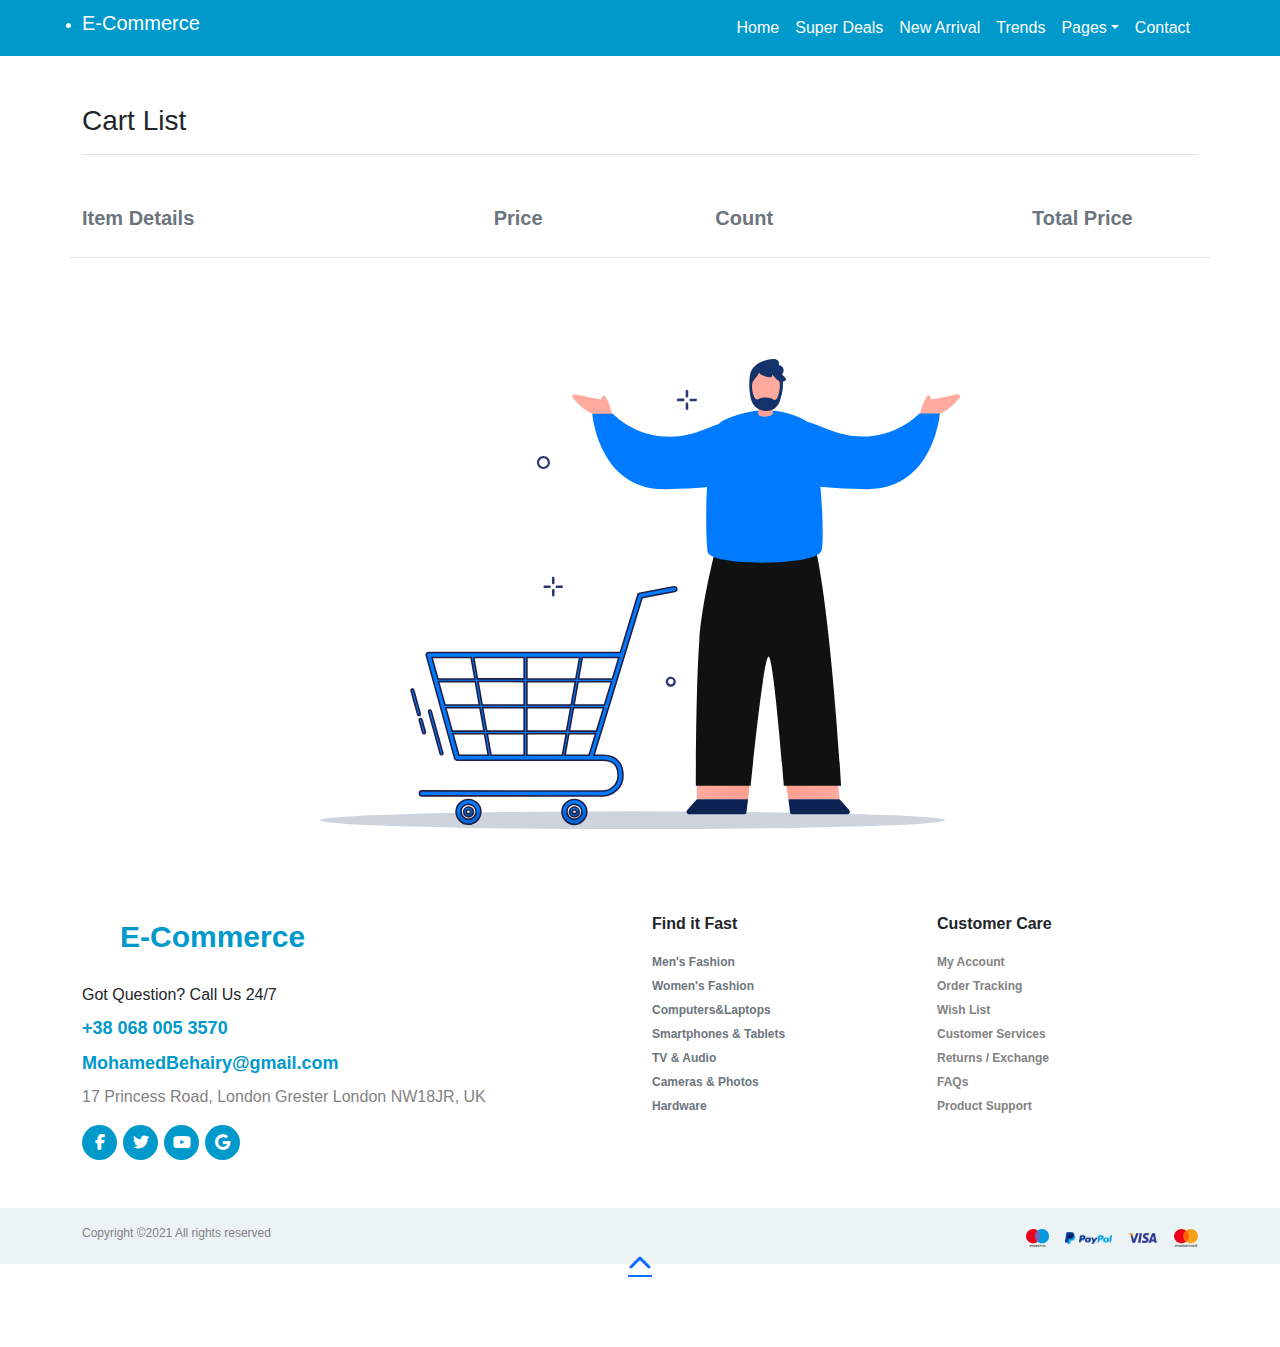
<file: cart.html>
<!DOCTYPE html>
<html lang="en">

<head>
  <meta charset="UTF-8" />
  <meta name="viewport" content="width=device-width, initial-scale=1.0" />
  <link rel="preconnect" href="https://fonts.googleapis.com" />
  <link rel="preconnect" href="https://fonts.gstatic.com" crossorigin />
  <link href="https://fonts.googleapis.com/css2?family=Rubik:ital,wght@0,300..900;1,300..900&display=swap"
    rel="stylesheet" />
  <title>E-Commerce</title>
  <link rel="stylesheet" href="./css/all.min.css" />
  <link rel="stylesheet" href="./css/bootstrap.min.css" />
  <link rel="stylesheet" href="./css/style.css" />
</head>

<body data-bs-spy="scroll" data-bs-target="#spy" data-bs-offset="" data-bs-smooth-scroll="true">
   <!-- For Loading Screen -->
   <div class="loading d-flex justify-content-center align-items-center">
    <div id="spinner" class="sk-cube-grid">
        <div class="sk-cube sk-cube1"></div>
        <div class="sk-cube sk-cube2"></div>
        <div class="sk-cube sk-cube3"></div>
        <div class="sk-cube sk-cube4"></div>
        <div class="sk-cube sk-cube5"></div>
        <div class="sk-cube sk-cube6"></div>
        <div class="sk-cube sk-cube7"></div>
        <div class="sk-cube sk-cube8"></div>
        <div class="sk-cube sk-cube9"></div>
    </div>
</div>
<!-- End Loading -->

  <!-- Header Staticy Nav -->
  <nav class="navbar nav-sticky position-sticky top-0 w-100 navbar-expand-lg z-3" id="spy">
    <div class="container align-items-start">
      <li class="nav-item">
        <a class="navbar-brand text-white" href="index.html">E-Commerce</a>
      </li>
      <button class="navbar-toggler lh-base text-white" type="button" data-bs-toggle="collapse"
        data-bs-target="#navbarSupportedContent" aria-controls="navbarSupportedContent" aria-expanded="false"
        aria-label="Toggle navigation">
        Menu &nbsp;
        <i class="fa-solid fa-xl fa-bars text-white"></i>
      </button>
      <div class="collapse navbar-collapse m-auto" id="navbarSupportedContent">
        <ul class="navbar-nav ms-auto mb-2 mb-lg-0">
          <li class="nav-item">
            <a class="nav-link text-white"  href="index.html">Home</a>
          </li>
          <li class="nav-item">
            <a class="nav-link text-white" href="index.html#super">Super Deals</a>
          </li>
          <li class="nav-item">
            <a class="nav-link text-white"href="index.html#newArrival">New Arrival</a>
          </li>

          <li class="nav-item">
            <a class="nav-link text-white"href="index.html#trends">Trends</a>
          </li>
          <li class="nav-item dropdown">
            <a class="nav-link text-white dropdown-toggle active" aria-current="page" role="button"
              data-bs-toggle="dropdown" aria-expanded="false" href="#">Pages</a>
            <ul class="dropdown-menu">
              <li><a class="dropdown-item active"  href="cart.html">Cart</a></li>
              <li><a class="dropdown-item" href="wish.html">WishList</a></li>
              <li>
                <a class="dropdown-item" href="shop.html">Shop</a>
              </li>
            </ul>
          </li>
          <li class="nav-item">
            <a class="nav-link text-white" href="#contact">Contact</a>
          </li>
        </ul>
      </div>
    </div>
  </nav>

  <!-- cart Section -->
  <main>
    <section id="cart" class="py-5">
      <div class="container">
        <h3 class="border-1 border-bottom pb-3 mb-5">Cart List</h3>
        <div class="row justify-content-between pb-4 border-1 border-bottom">
          <div class="col-4 fs-5 fw-bold text-secondary">Item Details</div>
          <div class="col-2 fs-5 fw-bold text-secondary">Price</div>
          <div class="col-3 fs-5 fw-bold text-secondary">Count</div>
          <div class="col-2 fs-5 fw-bold text-secondary">Total Price</div>
        </div>
        <ul class="p-0 cartlist"></ul>
        <div class="text-end">
          <button type="button" class="btn btn-outline-success payBtn" data-bs-toggle="modal"
            data-bs-target="#staticBackdrop">
            Pay Now
          </button>
        </div>
      </div>
    </section>
  </main>
  <div class="noCart d-none">
    <img src="./imgs/empty-cart.svg" alt="" />
  </div>
  <!-- Start Footer -->
  <footer class="pt-5 pb-5" id="contact">
    <div class="container">
      <div class="row g-4">
        <div class="col-md-5">
          <div class="ite">
            <div class="logo mb-4">
              <a href="#">E-Commerce</a>
            </div>
            <div class="footer_title mb-2">Got Question? Call Us 24/7</div>
            <div class="footer_phone mb-2">+38 068 005 3570</div>
            <div class="footer_email mb-2">MohamedBehairy@gmail.com</div>
            <div class="footer_contact_text mb-3">17 Princess Road, London Grester London NW18JR, UK</div>
            <div class="footer_social d-flex">
              <a href="#"><i class="fab fa-facebook-f"></i></a>
              <a href="#"><i class="fab fa-twitter"></i></a>
              <a href="#"><i class="fab fa-youtube"></i></a>
              <a href="#"><i class="fab fa-google"></i></a>
            </div>
          </div>
        </div>
        <div class="col-md-3 offset-md-1">
          <div class="ite">
            <h3 class="h6 mb-3 fw-bold">Find it Fast</h3>
            <ul class="list-unstyled">
              <li>
                <a href="" class="small text-secondary">Men's Fashion</a>
              </li>
              <li>
                <a href="" class="small text-secondary">Women's Fashion</a>
              </li>
              <li>
                <a href="" class="small text-secondary">Computers&Laptops</a>
              </li>
              <li>
                <a href="" class="small text-secondary">Smartphones & Tablets</a>
              </li>
              <li>
                <a href="" class="small text-secondary">TV & Audio</a>
              </li>
              <li>
                <a href="" class="small text-secondary">Cameras & Photos</a>
              </li>
              <li>
                <a href="" class="small text-secondary">Hardware</a>
              </li>
            </ul>
          </div>
        </div>
        <div class="col-md-3">
          <div class="ite">
            <h3 class="h6 mb-3 fw-bold">Customer Care</h3>
            <ul class="list-unstyled">
              <li><a href="#">My Account</a></li>
              <li><a href="#">Order Tracking</a></li>
              <li><a href="#">Wish List</a></li>
              <li><a href="#">Customer Services</a></li>
              <li><a href="#">Returns / Exchange</a></li>
              <li><a href="#">FAQs</a></li>
              <li><a href="#">Product Support</a></li>
            </ul>
          </div>
        </div>
      </div>
    </div>
  </footer>
  <!-- End Footer -->
  <!-- Start Copyright  -->
  <div class="copyright py-3">
    <div class="container">
      <div class="row g-4">
        <div class="col-md-8">
          <p class="mb-0">Copyright ©2021 All rights reserved</p>
        </div>
        <div class="col-md-4">
          <div class="pay">
            <ul class="list-unstyled d-flex justify-content-md-end mb-0 footimg">
              <li><a href="#" class="me-3"><img src="img/footer/footer1.webp" alt=""></a></li>
              <li><a href="#" class="me-3"><img src="img/footer/footer2.webp" alt=""></a></li>
              <li><a href="#" class="me-3"><img src="img/footer/footer3.webp" alt=""></a></li>
              <li><a href="#"><img src="img/footer/footer4.webp" alt=""></a></li>
            </ul>
          </div>
        </div>
      </div>
    </div>
  </div>
  <!-- End Copyright  -->
  <!-- Aside -->
  <!-- upperArrow -->
  <aside class="arrowUp">
    <a href="#" class="d-block w-100 h-100 d-flex align-items-center justify-content-center"><i
        class="fa-solid fa-chevron-up fa-xl"></i></a>
  </aside>
  <aside class="loading opacity-1">
    <i class="fa-solid fa-5x fa-spinner fa-spin-pulse text-white"></i>
  </aside>
  <!-- Confirm Pay -->
  <aside>
    <!-- Modal -->
    <div class="modal fade" id="staticBackdrop" data-bs-backdrop="static" data-bs-keyboard="false" tabindex="-1"
      aria-labelledby="staticBackdropLabel" aria-hidden="true">
      <div class="modal-dialog modal-dialog-centered">
        <div class="modal-content">
          <div class="modal-header">
            <h1 class="modal-title total-price fs-5" id="staticBackdropLabel"></h1>
            <button type="button" class="btn-close" data-bs-dismiss="modal" aria-label="Close"></button>
          </div>
          <div class="modal-body">Are you sure u want to Pay ?</div>
          <div class="modal-footer">
            <button type="button" class="btn btn-secondary" data-bs-dismiss="modal">
              Not Now
            </button>
            <button type="button" class="btn btn-primary acceptPay" data-bs-dismiss="modal">
              Yes
            </button>
          </div>
        </div>
      </div>
    </div>
  </aside>
  <script src="./js/bootstrap.bundle.min.js" defer></script>
  <script src="./js/cart.js" defer></script>
</body>

</html>
</file>
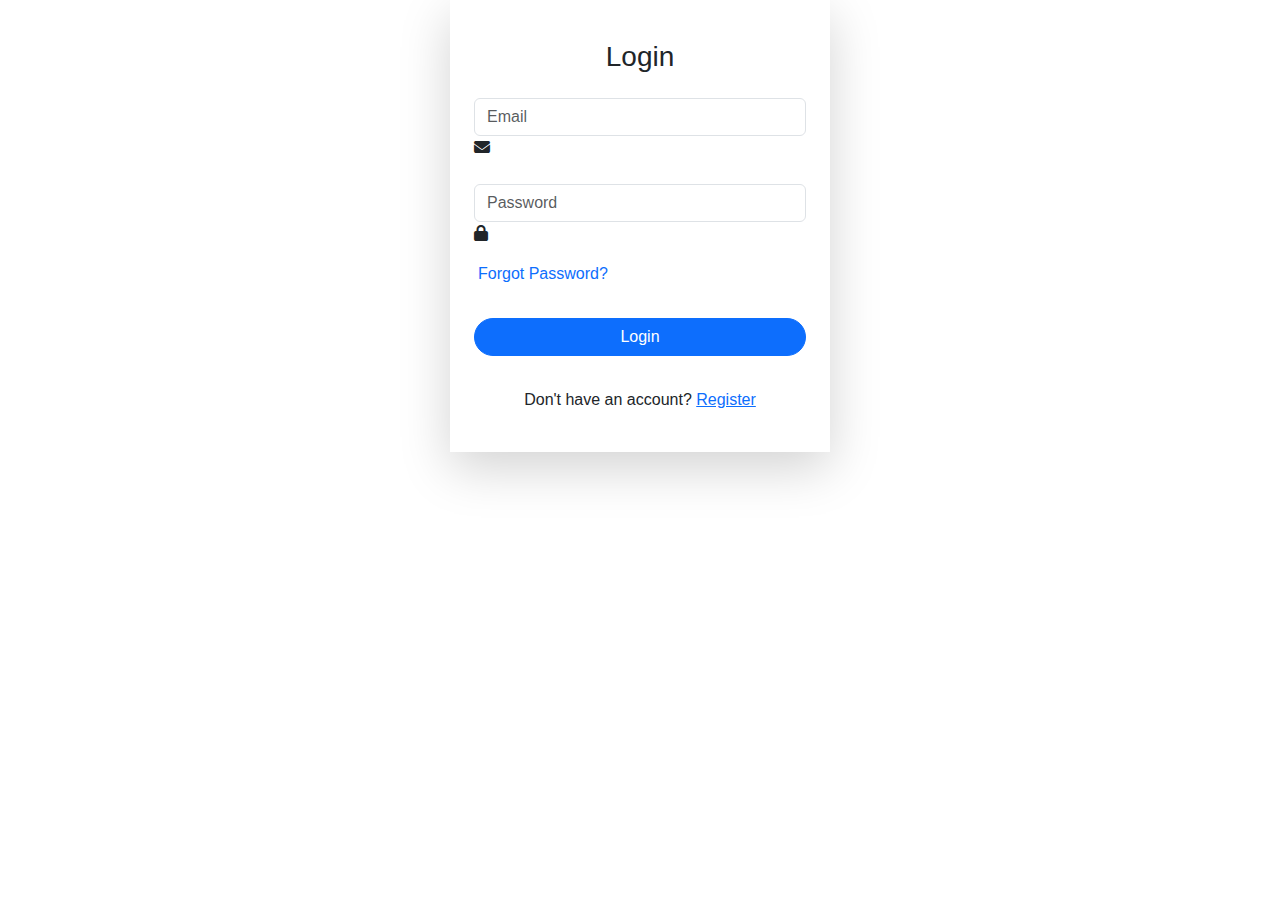
<file: Signin.html>
<!DOCTYPE html>
<html lang="en">
    <head>
        <meta charset="UTF-8">
        <meta name="viewport" content="width=device-width, initial-scale=1">
        <title>Sign in</title>
        <link rel="icon" href="img/characteristics/download (3).webp"> 
        <!-- Font Awesome -->
        <link rel="stylesheet" href="css/all.min.css">
        <!-- Bootstrap -->
        <link rel="stylesheet" href="css/bootstrap.min.css">
        <!-- Main Css File -->
        <link rel="stylesheet" href="css/style.css">
    </head>
    <body>
        <!-- Start Signin -->
        <section class="signin" id="signin">
            <div class="container">
                <div class="row g-4 justify-content-center">
                    <div class="signin-form col-lg-4 col-md-6 col-sm-8 shadow-lg p-4 ">
                        <h3 class="text-center p-3">Login</h3>
                        <form id="signinForm">
                            <div class="row mb-4">
                                <div class="col">
                                    <div class="input-icon position-relative">
                                        <input type="email" class="form-control" id="inputEmail" placeholder="Email" required>
                                        <i class="fa-solid fa-envelope"></i> 
                                    </div>
                                </div>
                            </div>
                            <div class="row mb-4">
                                <div class="col">
                                    <div class="input-icon position-relative">
                                        <input type="password" class="form-control" id="inputPassword" placeholder="Password" required>
                                        <i class="fa-solid fa-lock"></i> 
                                    </div>
                                </div>  
                                    <a class="text-decoration-none p-3 pb-2" href="#"> Forgot Password? </a>
                            </div>
                            <button type="submit" class="btn btn-primary w-100 rounded-5 mb-3">Login</button>
                            <div id="messageBox"></div>
                            <p class="text-center pt-3">Don't have an account? <a href="signup.html">Register</a></p>
                        </form>
                    </div>
                </div>
            </div>
        </section>
        <!-- End Signin -->
        <script src="./js/Signin.js"></script>
    </body>
</html>
</file>
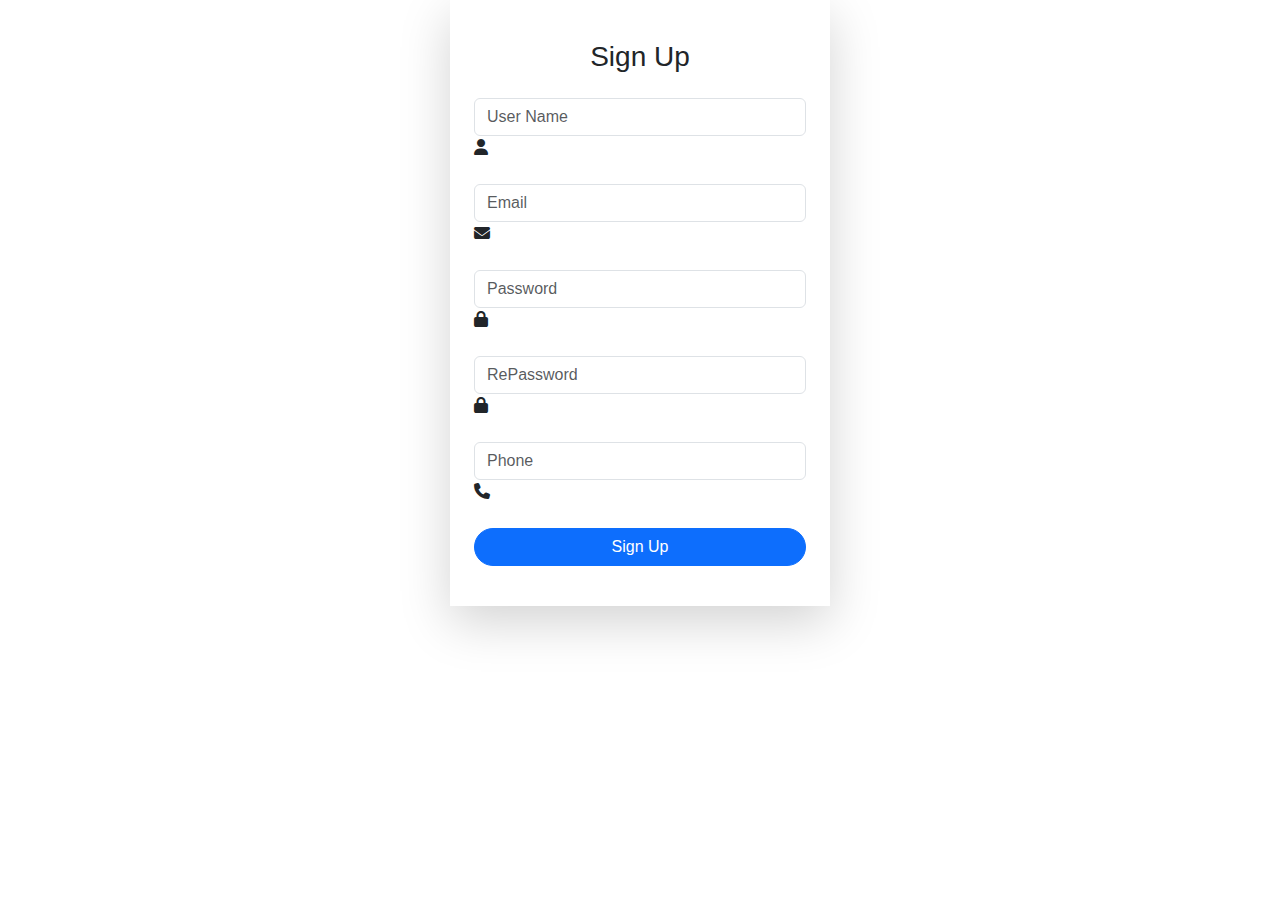
<file: Signup.html>
<!DOCTYPE html>
<html lang="en">
<head>
    <meta charset="UTF-8">
    <meta name="viewport" content="width=device-width, initial-scale=1.0">
    <title>Sign Up</title>
    <link rel="icon" href="img/characteristics/download (3).webp"> 
    <link rel="stylesheet" href="css/all.min.css">
    <link rel="stylesheet" href="css/bootstrap.min.css">
    <link rel="stylesheet" href="css/style.css"> <!-- Link to the CSS file -->
</head>
<body>
    <!-- Start Sign Up -->
    <section class="signin" id="signup">
        <div class="container">
            <div class="row g-4 justify-content-center">
                <div class="signup-form col-lg-4 col-md-6 col-sm-8 shadow-lg p-4">
                    <h3 class="text-center p-3">Sign Up</h3>
                    <form id="signupForm">
                        <div class="row mb-4">
                            <div class="col">
                                <div class="input-icon position-relative">
                                    <input type="text" class="form-control" id="inputName" placeholder="User Name" required>
                                    <i class="fa-solid fa-user"></i>
                                    <div class="error" id="nameError"></div> <!-- Error message -->
                                </div>
                            </div>
                        </div>
                        <div class="row mb-4">
                            <div class="col">
                                <div class="input-icon position-relative">
                                    <input type="email" class="form-control" id="inputEmail" placeholder="Email" required>
                                    <i class="fa-solid fa-envelope"></i>
                                    <div class="error" id="emailError"></div> <!-- Error message -->
                                </div>
                            </div>
                        </div>
                        <div class="row mb-4">
                            <div class="col">
                                <div class="input-icon position-relative">
                                    <input type="password" class="form-control" id="inputPassword" placeholder="Password" required>
                                    <i class="fa-solid fa-lock"></i>
                                    <div class="error" id="passwordError"></div> <!-- Error message -->
                                </div>
                            </div>
                        </div>
                        <div class="row mb-4">
                            <div class="col">
                                <div class="input-icon position-relative">
                                    <input type="password" class="form-control" id="inputRePassword" placeholder="RePassword" required>
                                    <i class="fa-solid fa-lock"></i>
                                    <div class="error" id="rePasswordError"></div> <!-- Error message -->
                                </div>
                            </div>
                        </div>
                        <div class="row mb-4">
                            <div class="col">
                                <div class="input-icon position-relative">
                                    <input type="tel" class="form-control" id="inputPhone" placeholder="Phone" required>
                                    <i class="fa-solid fa-phone"></i>
                                    <div class="error" id="phoneError"></div> <!-- Error message -->
                                </div>
                            </div>
                        </div>
                        <button type="submit" class="btn btn-primary w-100 rounded-5  mb-3">Sign Up</button>
                        <div id="messageBox"></div>
                    </form>
                </div>
            </div>
        </div>
    </section>
    <!-- End Sign Up -->
    <script src="./js/Signup.js"></script> <!-- Link to the JavaScript file -->
</body>
</html>
</file>
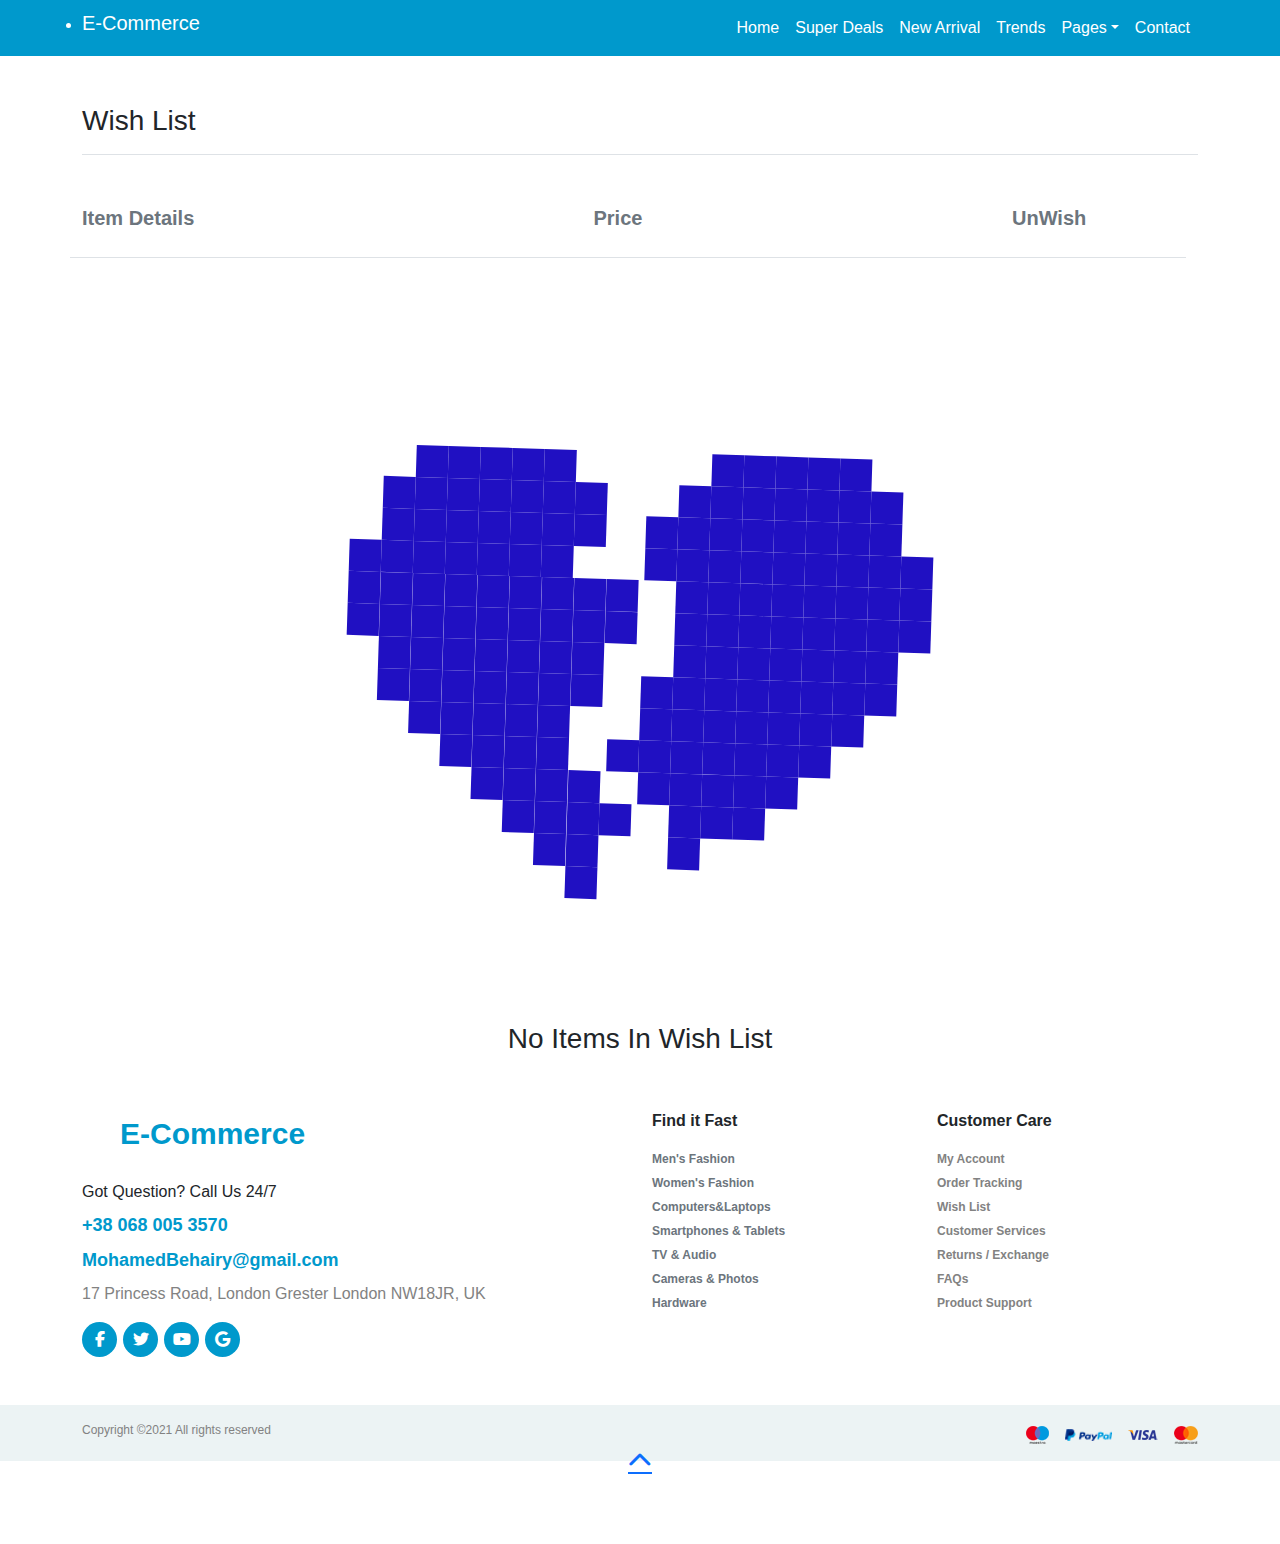
<file: wish.html>
<!DOCTYPE html>
<html lang="en">

<head>
  <meta charset="UTF-8" />
  <meta name="viewport" content="width=device-width, initial-scale=1.0" />
  <link rel="preconnect" href="https://fonts.googleapis.com" />
  <link rel="preconnect" href="https://fonts.gstatic.com" crossorigin />
  <link href="https://fonts.googleapis.com/css2?family=Rubik:ital,wght@0,300..900;1,300..900&display=swap"
    rel="stylesheet" />
  <title>E-Commerce</title>
  <link rel="stylesheet" href="./css/all.min.css" />
  <link rel="stylesheet" href="./css/bootstrap.min.css" />
  <link rel="stylesheet" href="./css/style.css" />
</head>

<body data-bs-spy="scroll" data-bs-target="#spy" data-bs-offset="" data-bs-smooth-scroll="true">
   <!-- For Loading Screen -->
   <div class="loading d-flex justify-content-center align-items-center">
    <div id="spinner" class="sk-cube-grid">
        <div class="sk-cube sk-cube1"></div>
        <div class="sk-cube sk-cube2"></div>
        <div class="sk-cube sk-cube3"></div>
        <div class="sk-cube sk-cube4"></div>
        <div class="sk-cube sk-cube5"></div>
        <div class="sk-cube sk-cube6"></div>
        <div class="sk-cube sk-cube7"></div>
        <div class="sk-cube sk-cube8"></div>
        <div class="sk-cube sk-cube9"></div>
    </div>
</div>
<!-- End Loading -->

  <!-- Header Staticy Nav -->
  <nav class="navbar nav-sticky position-sticky top-0 w-100 navbar-expand-lg z-3" id="spy">
    <div class="container align-items-start">
      <li class="nav-item">
        <a class="navbar-brand text-white" href="index.html">E-Commerce</a>
      </li>
      <button class="navbar-toggler lh-base text-white" type="button" data-bs-toggle="collapse"
        data-bs-target="#navbarSupportedContent" aria-controls="navbarSupportedContent" aria-expanded="false"
        aria-label="Toggle navigation">
        Menu &nbsp;
        <i class="fa-solid fa-xl fa-bars text-white"></i>
      </button>
      <div class="collapse navbar-collapse m-auto" id="navbarSupportedContent">
        <ul class="navbar-nav ms-auto mb-2 mb-lg-0">
          <li class="nav-item">
            <a class="nav-link text-white" aria-current="page" href="index.html">Home</a>
          </li>
          <li class="nav-item">
            <a class="nav-link text-white" aria-current="page" href="index.html#super">Super Deals</a>
          </li>
          <li class="nav-item">
            <a class="nav-link text-white" aria-current="page" href="index.html#newArrival">New Arrival</a>
          </li>

          <li class="nav-item">
            <a class="nav-link text-white" aria-current="page" href="index.html#trends">Trends</a>
          </li>
          <li class="nav-item dropdown">
            <a class="nav-link text-white dropdown-toggle active" aria-current="page" role="button"
              data-bs-toggle="dropdown" aria-expanded="false" href="#">Pages</a>
            <ul class="dropdown-menu">
              <li><a class="dropdown-item " href="cart.html">Cart</a></li>
              <li><a class="dropdown-item active" href="wish.html">WishList</a></li>
              <li>
                <a class="dropdown-item" href="shop.html">Shop</a>
              </li>
            </ul>
          </li>
          <li class="nav-item">
            <a class="nav-link text-white" aria-current="page" href="#contact">Contact</a>
          </li>
        </ul>
      </div>
    </div>
  </nav>

  <!-- cart Section -->
  <main>
    <section id="wish " class="py-5">
      <div class="container">
        <h3 class="border-1 border-bottom pb-3 mb-5">Wish List</h3>
        <div class="row justify-content-between pb-4 border-1 border-bottom w-100">
          <div class="col-4 fs-5 fw-bold text-secondary">Item Details</div>
          <div class="col-3 fs-5 fw-bold text-secondary">Price</div>

          <div class="col-2 fs-5 fw-bold text-secondary">UnWish</div>
        </div>
        <ul class="p-0 wishlist"></ul>
        <div class="text-end">
          <button type="button" class="btn btn-outline-success clearBtn" data-bs-toggle="modal"
            data-bs-target="#staticBackdrop">
            Clear Wish
          </button>
        </div>
      </div>
    </section>
  </main>
  <div class="noWish d-none">
    <img src="./imgs/pixel-heart-break-png-design-5693616.svg" alt="" />
    <h3 class="text-center">No Items In Wish List</h3>
  </div>
  <!-- Start Footer -->
  <footer class="pt-5 pb-5" id="contact">
    <div class="container">
      <div class="row g-4">
        <div class="col-md-5">
          <div class="ite">
            <div class="logo mb-4">
              <a href="#">E-Commerce</a>
            </div>
            <div class="footer_title mb-2">Got Question? Call Us 24/7</div>
            <div class="footer_phone mb-2">+38 068 005 3570</div>
            <div class="footer_email mb-2">MohamedBehairy@gmail.com</div>
            <div class="footer_contact_text mb-3">17 Princess Road, London Grester London NW18JR, UK</div>
            <div class="footer_social d-flex">
              <a href="#"><i class="fab fa-facebook-f"></i></a>
              <a href="#"><i class="fab fa-twitter"></i></a>
              <a href="#"><i class="fab fa-youtube"></i></a>
              <a href="#"><i class="fab fa-google"></i></a>
            </div>
          </div>
        </div>
        <div class="col-md-3 offset-md-1">
          <div class="ite">
            <h3 class="h6 mb-3 fw-bold">Find it Fast</h3>
            <ul class="list-unstyled">
              <li>
                <a href="" class="small text-secondary">Men's Fashion</a>
              </li>
              <li>
                <a href="" class="small text-secondary">Women's Fashion</a>
              </li>
              <li>
                <a href="" class="small text-secondary">Computers&Laptops</a>
              </li>
              <li>
                <a href="" class="small text-secondary">Smartphones & Tablets</a>
              </li>
              <li>
                <a href="" class="small text-secondary">TV & Audio</a>
              </li>
              <li>
                <a href="" class="small text-secondary">Cameras & Photos</a>
              </li>
              <li>
                <a href="" class="small text-secondary">Hardware</a>
              </li>
            </ul>
          </div>
        </div>
        <div class="col-md-3">
          <div class="ite">
            <h3 class="h6 mb-3 fw-bold">Customer Care</h3>
            <ul class="list-unstyled">
              <li><a href="#">My Account</a></li>
              <li><a href="#">Order Tracking</a></li>
              <li><a href="#">Wish List</a></li>
              <li><a href="#">Customer Services</a></li>
              <li><a href="#">Returns / Exchange</a></li>
              <li><a href="#">FAQs</a></li>
              <li><a href="#">Product Support</a></li>
            </ul>
          </div>
        </div>
      </div>
    </div>
  </footer>
  <!-- End Footer -->
  <!-- Start Copyright  -->
  <div class="copyright py-3">
    <div class="container">
      <div class="row g-4">
        <div class="col-md-8">
          <p class="mb-0">Copyright ©2021 All rights reserved</p>
        </div>
        <div class="col-md-4">
          <div class="pay">
            <ul class="list-unstyled d-flex justify-content-md-end mb-0 footimg">
              <li><a href="#" class="me-3"><img src="img/footer/footer1.webp" alt=""></a></li>
              <li><a href="#" class="me-3"><img src="img/footer/footer2.webp" alt=""></a></li>
              <li><a href="#" class="me-3"><img src="img/footer/footer3.webp" alt=""></a></li>
              <li><a href="#"><img src="img/footer/footer4.webp" alt=""></a></li>
            </ul>
          </div>
        </div>
      </div>
    </div>
  </div>
  <!-- End Copyright  -->
  <!-- Aside -->
  <!-- upperArrow -->
  <aside class="arrowUp">
    <a href="#" class="d-block w-100 h-100 d-flex align-items-center justify-content-center"><i
        class="fa-solid fa-chevron-up fa-xl"></i></a>
  </aside>
  <aside class="loading opacity-1">
    <i class="fa-solid fa-5x fa-spinner fa-spin-pulse text-white"></i>
  </aside>

  <aside>
    <!-- Modal -->
    <div class="modal fade" id="staticBackdrop" data-bs-backdrop="static" data-bs-keyboard="false" tabindex="-1"
      aria-labelledby="staticBackdropLabel" aria-hidden="true">
      <div class="modal-dialog modal-dialog-centered">
        <div class="modal-content">
          <div class="modal-header">
            <h1 class="modal-title fs-5 text-danger" id="staticBackdropLabel">
              Clear Wish
            </h1>
            <button type="button" class="btn-close" data-bs-dismiss="modal" aria-label="Close"></button>
          </div>
          <div class="modal-body">
            Are you sure u want to clear wishlist ?
          </div>
          <div class="modal-footer">
            <button type="button" class="btn btn-secondary" data-bs-dismiss="modal">
              Not Now
            </button>
            <button type="button" class="btn btn-primary acceptUnFavAll" data-bs-dismiss="modal">
              Yes
            </button>
          </div>
        </div>
      </div>
    </div>
  </aside>
  <script src="./js/bootstrap.bundle.min.js" defer></script>
  <script src="./js/wish.js" defer></script>
</body>

</html>
</file>
<file: css/style.css>
/* Start Global componetes */
*{
    font-family: sans-serif;
    margin: 0;
    padding: 0;
    box-sizing: border-box;
}

.noCart img ,.noWish img{
    width: 50%;
    height: 40%;
    margin: auto;
    display: block;
    padding: 30px 0;
}

#loader {
    position: fixed;
    left: 0;
    top: 0;
    width: 100%;
    height: 100%;
    background-color: #00A5FF;
    display: flex;
    justify-content: center;
    align-items: center;
    z-index: 9999;
    animation: fadeOut 1s forwards; 
}

@keyframes fadeOut {
    0% {
        opacity: 1;
    }
    100% {
        opacity: 0; 
        visibility: hidden; 
    }
}

.spinner {
    border: 12px solid #f3f3f3;
    border-top: 12px solid #3498db;
    border-radius: 50%;
    width: 70px;
    height: 70px;
    animation: spin 2s linear infinite;
}

@keyframes spin {
    0% { transform: rotate(0deg); }
    100% { transform: rotate(360deg); }
}

/* End Global componetes */

/* Start Header */
.navbar{
    background-color: #09c;
    color: #fff !important;
}

.dropdown-menu li{
    text-decoration: none;
}
.container-fluid{
    padding: 20px;
}
.wish-head-txt h6{
    font-size: 14px;
    font-weight: 800;
    color: #000000;
    padding: 8px;
}

.logo a{
    color:  #09c !important;
    font-size: 30px !important;
    margin-left: 38px;
    text-decoration: none;
}

.logo a:hover{
    color:  #8c8989 !important;
}

.num-wish,.num-cart{
    position: absolute;
    top: 12px;
    right: -8px;
    background-color: #09c;
    color: #fff;
    border-radius: 50%;
    width: 20px;
    height: 20px;
    line-height: 20px;
    text-align: center;
    font-size: 12px;
}
/* End Header */

/* <!-- Start Section1 "Products" Style --> */
.landing{
    background-image: url(../img/xbanner_background.jpg.pagespeed.ic.8q2TqSthd0.webp);
    background-position: center center;
    background-size: cover;
}
/* <!-- End Section1 "Products" Style --> */

/* <!-- Start Section3 "Products" Style --> */
.Products .image img{
    width: 200px;
}
.progress{
    height: 9px;
}

.carousel-control-prev{ 
    top: -440px;
    left: 200px;
    width: 20px;
    filter: invert(1);
}
.carousel-control-next{ 
    top:  -440px;
    right: 0;
    width: 20px;
    filter: invert(1);
}


.info-image-3 span{
    color:  #8c8989;
    font-size: 14px;
}

.nav{
    font-size: 18px;
    font-weight: 700;
    padding-top: 5px;
}

.nav-link  {
    color:  #8c8989;
}
.nav-link:hover  {
    color:  #000000;
}

.nav-item-line a::after{
    position: absolute;
    content: '';
    height: 2px;
    width: 90px;
    background-color: #0d6efd;
    bottom: -1px;
    left:0 ;
}


.item-image img{
    width: 60%;
    display: block;
    margin: auto;
}

.item-info a{
    color: #000000;
}
.item-info a:hover{
    color: #0d6efd;
}


.item{
    border-right: 1px solid #c0c0c0d5;
    border-left: none;
    margin-bottom: 20px;
    transition: border-color 0.3s ease-in-out;
}

.item:hover{
    box-shadow: 1px 1px 10px  #000000;
    margin-bottom: 20px;
}

.item-button button {
    background-color: #0d6efd;
    padding: 8px;
    border: 0;
    border-radius: 2px;
    width: 100%;
    margin: auto;
    opacity: 0;
    transition: opacity 0.3s ease, background-color 0.3s ease; 
}

.item:hover .item-button button {
    opacity: 1;
}

.item-button button.active {
    background-color: #b50303; 
}

.new{
    position: absolute;
    top: 10px;
    left: 10px;
    background-color: #0d6efd;
    color: #fff;
    width: 38px;
    height: 38px;
    line-height: 38px;
    border-radius: 50%;
    text-align: center;
    font-size: 12px;
}

.sale{
    position: absolute;
    top: 10px;
    left: 10px;
    background-color: #cd2828;
    color: #fff;
    width: 38px;
    height: 38px;
    line-height: 38px;
    border-radius: 50%;
    text-align: center;
    font-size: 12px;
}

/* <!-- End Section3 "Products" Style --> */

/* <!-- Start Section5 "banner" Style --> */
.banner{
    background-image: url(..//img/xbanner_2_background.jpg.pagespeed.ic.4E_HslFvB8.webp);
    background-position: center center;
    background-size: cover;
}
.right img{
    width:100%;
}
/* <!-- End Section5 "banner" Style --> */
/* <!-- Start Section6 "New-Arriva" Style --> */
.card{
    border: 0;
}

.card-new{
    position: absolute;
    top: 40px;
    left: 20px;
    background-color: #0d6efd;
    color: #fff;
    width: 38px;
    height: 38px;
    line-height: 38px;
    border-radius: 50%;
    text-align: center;
    font-size: 12px;
}


.love {
    position: absolute;
    top: 28px;
    right: 5px;
    background-color: #ffffff;
    width: 38px;
    height: 38px;
    line-height: 42px;
    border-radius: 50%;
    text-align: center;
    font-size: 12px;
}
.love i{
    color: #e10e0e;
    font-size: 20px;
}

.love-btn {
    position: absolute;
    top: 15px;
    right: 15px;
    background-color: #d4d4d4;
    width: 38px;
    height: 38px;
    line-height: 44px;
    border-radius: 50%;
    text-align: center;
    font-size: 12px;
    border: 0;
    opacity: 0;
    transition: opacity 0.3s ease; 
}

.love-btn i {
    color: #a8a7a7;
    font-size: 20px;
    transition: color 0.3s ease;
}

.step:hover .love-btn {
    opacity: 1; 
}

.love-btn.active i {
    color: red; 
}

.card-image img{
    width: 70%;
    padding-top: 20px;
    margin: auto;
}
.stars{
    margin-top: 10px;
    font-size: 13px;
    color: gold;
}
.info-card a{
    color: #000;
}
/* <!-- End Section6 "New-Arriva" Style --> */

/* <!-- Start Section7 "best-seller" --> */
.best-seller{
    background-color: #eff6fa
}
.server{
    width: 100%;
    height: 80%;
}
/* <!-- End Section7 "best-seller" --> */
/* <!-- Start Section8 "trending" --> */
.trend-text p{
    color:#828282;
}
/* <!-- End Section8 "trending" --> */
/* <!-- Start Section9 "trends" --> */
.trends{
    background-image:
    linear-gradient(#cae0fb84 100%, rgba(168, 208, 255, 0.904)99%), 
    url(..//img/xbanner_background.jpg.pagespeed.ic.8q2TqSthd0.webp) ;
}

.step{
    border: 2px solid #ddd;
    padding: 10px;
    width: 90%;
    height:280px;
    margin: 20px  auto;
    box-shadow: 0 2px 4px rgba(0, 0, 0, 0.1);
    background-color: #ffffff;
    border-radius: 10px;
}
.step img{
    width: 50%;
    height: 60%;
    margin: auto;
    padding-top: 33px;
    display: block;
}

.info h6{
    font-weight: 700;
    font-size: 12px;
    padding-top: 10px;
    color: #828282;
}

/* <!-- End Section9 "trends" --> */
/* <!-- End Section9 "brands" --> */
.carousel-container {
    border: 2px solid #ddd;
    padding: 10px;
    width: 90%;
    height: 120px;
    margin: 0 auto;
    box-shadow: 0 2px 4px rgba(0, 0, 0, 0.1);
}

.carousel-inner img {
    margin: 22px;
}

.carousel-control-prev-icon,
.carousel-control-next-icon {
    background-color: rgba(0, 0, 0, 0.5);
    border-radius: 50%;
    width: 30px;
    height: 30px;
}


.brand .carousel-control-next {
    top: 60%;
    right:20px ;
    transform: translateY(-50%);
}
.brand .carousel-control-prev{
    top: 60%;
    left: 10px;
    transform: translateY(-50%);
}

/* <!-- End Section9 "brands" --> */


/* <!-- Start Section10 "latest-reviews" --> */
.latest-reviews .carousel-control-prev{
    top: -25px;
    left: 91%;
    transform: translateY(-50%);
}

.latest-reviews .carousel-control-next{
    top: -25px;
    left: 95%;
    transform: translateY(-50%);
}
.carousel-item p{
    font-size: 13px;
    color: #828282;
}
/* <!-- End Section10 "latest-reviews" --> */

/* <!-- Start Section11 "Recently Vieweds" --> */
.recently-viewed .carousel-control-prev{
    top: -25px;
    left: 91%;
    transform: translateY(-50%);
}

.recently-viewed .carousel-control-next{
    top: -25px;
    left: 95%;
    transform: translateY(-50%);
}
.recently-viewed{
    background-color:#eff6fa;
}
.recently-viewed .card{
    border: 2px solid #fff;
    padding: 10px;
    width: 90%;
    height: 250px;
    margin-top: 20px;
    box-shadow: 0 2px 4px rgba(0, 0, 0, 0.1);
}
.recently-viewed .card img{
    width: 100%;
    height: 70%;
    margin:0 auto;
    padding-top: 33px;
}

.info a{
    text-decoration: none;
    color: #000;
    font-weight: 700;
    font-size: 12px;
    text-align: center;
}
.info a:hover{
    color: #0d6efd;
}

/* <!-- End Section11 "Recently Vieweds" --> */

/* <!-- Start "Footer" --> */
.list-unstyled a{
    color:#828282;
    font-size:12px ;
    font-weight: 700;
    text-decoration: none;
    transition: color 0.3s ease-in-out;
}

.list-unstyled a:hover{
    color: #0d6efd;
}

.logo a{
    color:#000000;
    font-size: 44px;
    font-weight: 700;
    text-decoration: none;
}
.logo a:hover{
    color:#09c;
}
.footer_phone,
.footer_email{
    color:#09c;
    font-weight: 800;
    font-size: 18px;
}
.footer_contact_text{
    color:#828282;
}
.ite i{
    color:#ffffff;
    background-color: #09c;
    border-radius: 50%;
    width: 35px;
    height: 35px;
    line-height: 35px;
    text-align: center;
    font-size: 16px;
    margin-right: 6px;
}
.copyright{
    background-color:  rgb(236, 243, 244) ;
    padding: 20px;
}
.copyright p {
    color:#828282;
    font-size: 12px;
}
.copyright a{
    text-decoration: none;
    font-weight: 700;
}
.copyright a:hover{
    color:#828282;
}

/* <!-- Start Section "subscribe" --> */
.subscribe{
    background-color: rgb(236, 243, 244);
}

.text-sub p{
    color:#828282;
}
/* <!-- End Section "subscribe" --> */
/* <!-- End  "Footer" --> */
</file>
